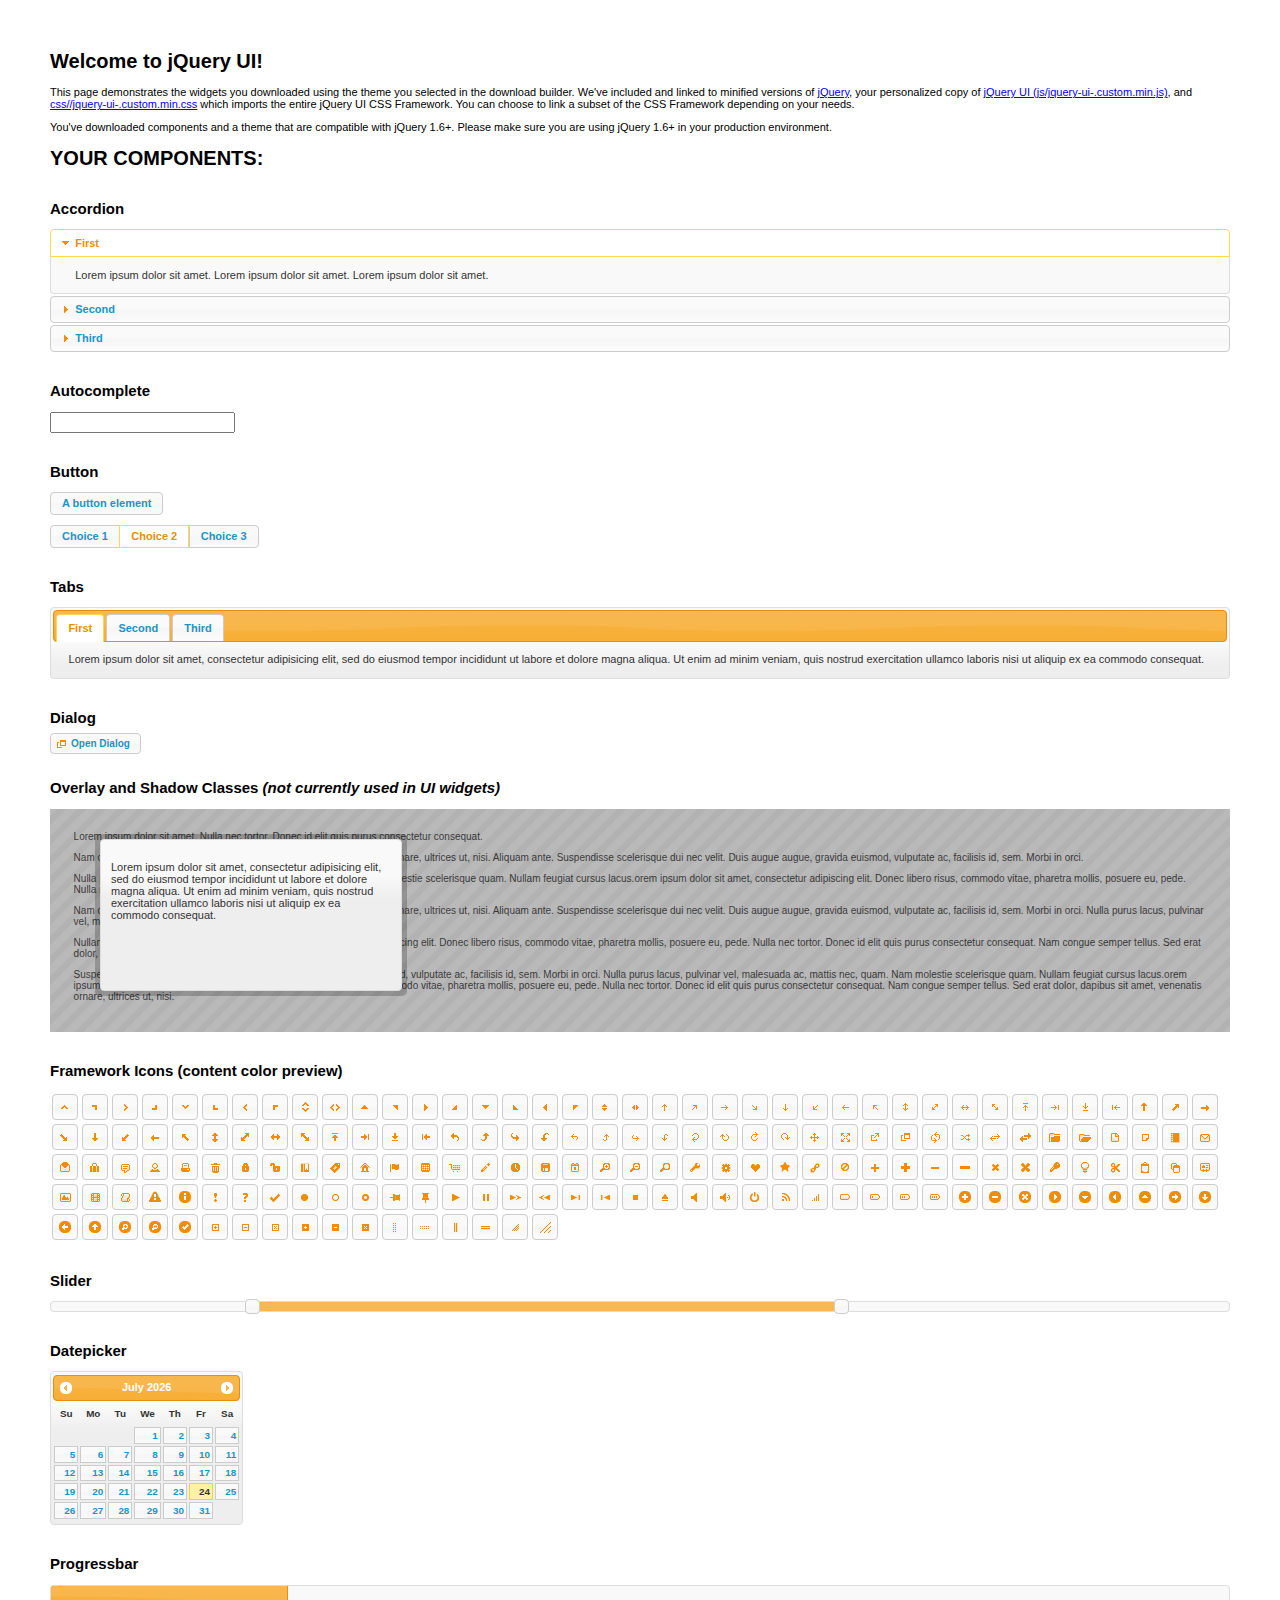
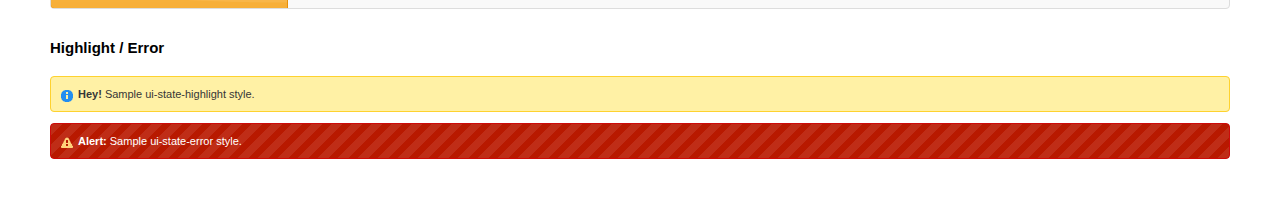
<file: tracker/static/jquery-ui-1.10.4.custom/index.html>
<!doctype html>
<html lang="us">
<head>
	<meta charset="utf-8">
	<title>jQuery UI Example Page</title>
	<link href="css/ui-lightness/jquery-ui-1.10.4.custom.css" rel="stylesheet">
	<script src="js/jquery-1.10.2.js"></script>
	<script src="js/jquery-ui-1.10.4.custom.js"></script>
	<script>
	$(function() {
		
		$( "#accordion" ).accordion();
		

		
		var availableTags = [
			"ActionScript",
			"AppleScript",
			"Asp",
			"BASIC",
			"C",
			"C++",
			"Clojure",
			"COBOL",
			"ColdFusion",
			"Erlang",
			"Fortran",
			"Groovy",
			"Haskell",
			"Java",
			"JavaScript",
			"Lisp",
			"Perl",
			"PHP",
			"Python",
			"Ruby",
			"Scala",
			"Scheme"
		];
		$( "#autocomplete" ).autocomplete({
			source: availableTags
		});
		

		
		$( "#button" ).button();
		$( "#radioset" ).buttonset();
		

		
		$( "#tabs" ).tabs();
		

		
		$( "#dialog" ).dialog({
			autoOpen: false,
			width: 400,
			buttons: [
				{
					text: "Ok",
					click: function() {
						$( this ).dialog( "close" );
					}
				},
				{
					text: "Cancel",
					click: function() {
						$( this ).dialog( "close" );
					}
				}
			]
		});

		// Link to open the dialog
		$( "#dialog-link" ).click(function( event ) {
			$( "#dialog" ).dialog( "open" );
			event.preventDefault();
		});
		

		
		$( "#datepicker" ).datepicker({
			inline: true
		});
		

		
		$( "#slider" ).slider({
			range: true,
			values: [ 17, 67 ]
		});
		

		
		$( "#progressbar" ).progressbar({
			value: 20
		});
		

		// Hover states on the static widgets
		$( "#dialog-link, #icons li" ).hover(
			function() {
				$( this ).addClass( "ui-state-hover" );
			},
			function() {
				$( this ).removeClass( "ui-state-hover" );
			}
		);
	});
	</script>
	<style>
	body{
		font: 62.5% "Trebuchet MS", sans-serif;
		margin: 50px;
	}
	.demoHeaders {
		margin-top: 2em;
	}
	#dialog-link {
		padding: .4em 1em .4em 20px;
		text-decoration: none;
		position: relative;
	}
	#dialog-link span.ui-icon {
		margin: 0 5px 0 0;
		position: absolute;
		left: .2em;
		top: 50%;
		margin-top: -8px;
	}
	#icons {
		margin: 0;
		padding: 0;
	}
	#icons li {
		margin: 2px;
		position: relative;
		padding: 4px 0;
		cursor: pointer;
		float: left;
		list-style: none;
	}
	#icons span.ui-icon {
		float: left;
		margin: 0 4px;
	}
	.fakewindowcontain .ui-widget-overlay {
		position: absolute;
	}
	</style>
</head>
<body>

<h1>Welcome to jQuery UI!</h1>

<div class="ui-widget">
	<p>This page demonstrates the widgets you downloaded using the theme you selected in the download builder. We've included and linked to minified versions of <a href="js/jquery-1.10.2.js">jQuery</a>, your personalized copy of <a href="js/jquery-ui-.custom.min.js">jQuery UI (js/jquery-ui-.custom.min.js)</a>, and <a href="css//jquery-ui-.custom.min.css">css//jquery-ui-.custom.min.css</a> which imports the entire jQuery UI CSS Framework. You can choose to link a subset of the CSS Framework depending on your needs. </p>
	<p>You've downloaded components and a theme that are compatible with jQuery 1.6+. Please make sure you are using jQuery 1.6+ in your production environment.</p>
</div>

<h1>YOUR COMPONENTS:</h1>


<!-- Accordion -->
<h2 class="demoHeaders">Accordion</h2>
<div id="accordion">
	<h3>First</h3>
	<div>Lorem ipsum dolor sit amet. Lorem ipsum dolor sit amet. Lorem ipsum dolor sit amet.</div>
	<h3>Second</h3>
	<div>Phasellus mattis tincidunt nibh.</div>
	<h3>Third</h3>
	<div>Nam dui erat, auctor a, dignissim quis.</div>
</div>



<!-- Autocomplete -->
<h2 class="demoHeaders">Autocomplete</h2>
<div>
	<input id="autocomplete" title="type &quot;a&quot;">
</div>



<!-- Button -->
<h2 class="demoHeaders">Button</h2>
<button id="button">A button element</button>
<form style="margin-top: 1em;">
	<div id="radioset">
		<input type="radio" id="radio1" name="radio"><label for="radio1">Choice 1</label>
		<input type="radio" id="radio2" name="radio" checked="checked"><label for="radio2">Choice 2</label>
		<input type="radio" id="radio3" name="radio"><label for="radio3">Choice 3</label>
	</div>
</form>



<!-- Tabs -->
<h2 class="demoHeaders">Tabs</h2>
<div id="tabs">
	<ul>
		<li><a href="#tabs-1">First</a></li>
		<li><a href="#tabs-2">Second</a></li>
		<li><a href="#tabs-3">Third</a></li>
	</ul>
	<div id="tabs-1">Lorem ipsum dolor sit amet, consectetur adipisicing elit, sed do eiusmod tempor incididunt ut labore et dolore magna aliqua. Ut enim ad minim veniam, quis nostrud exercitation ullamco laboris nisi ut aliquip ex ea commodo consequat.</div>
	<div id="tabs-2">Phasellus mattis tincidunt nibh. Cras orci urna, blandit id, pretium vel, aliquet ornare, felis. Maecenas scelerisque sem non nisl. Fusce sed lorem in enim dictum bibendum.</div>
	<div id="tabs-3">Nam dui erat, auctor a, dignissim quis, sollicitudin eu, felis. Pellentesque nisi urna, interdum eget, sagittis et, consequat vestibulum, lacus. Mauris porttitor ullamcorper augue.</div>
</div>



<!-- Dialog NOTE: Dialog is not generated by UI in this demo so it can be visually styled in themeroller-->
<h2 class="demoHeaders">Dialog</h2>
<p><a href="#" id="dialog-link" class="ui-state-default ui-corner-all"><span class="ui-icon ui-icon-newwin"></span>Open Dialog</a></p>

<h2 class="demoHeaders">Overlay and Shadow Classes <em>(not currently used in UI widgets)</em></h2>
<div style="position: relative; width: 96%; height: 200px; padding:1% 2%; overflow:hidden;" class="fakewindowcontain">
	<p>Lorem ipsum dolor sit amet,  Nulla nec tortor. Donec id elit quis purus consectetur consequat. </p><p>Nam congue semper tellus. Sed erat dolor, dapibus sit amet, venenatis ornare, ultrices ut, nisi. Aliquam ante. Suspendisse scelerisque dui nec velit. Duis augue augue, gravida euismod, vulputate ac, facilisis id, sem. Morbi in orci. </p><p>Nulla purus lacus, pulvinar vel, malesuada ac, mattis nec, quam. Nam molestie scelerisque quam. Nullam feugiat cursus lacus.orem ipsum dolor sit amet, consectetur adipiscing elit. Donec libero risus, commodo vitae, pharetra mollis, posuere eu, pede. Nulla nec tortor. Donec id elit quis purus consectetur consequat. </p><p>Nam congue semper tellus. Sed erat dolor, dapibus sit amet, venenatis ornare, ultrices ut, nisi. Aliquam ante. Suspendisse scelerisque dui nec velit. Duis augue augue, gravida euismod, vulputate ac, facilisis id, sem. Morbi in orci. Nulla purus lacus, pulvinar vel, malesuada ac, mattis nec, quam. Nam molestie scelerisque quam. </p><p>Nullam feugiat cursus lacus.orem ipsum dolor sit amet, consectetur adipiscing elit. Donec libero risus, commodo vitae, pharetra mollis, posuere eu, pede. Nulla nec tortor. Donec id elit quis purus consectetur consequat. Nam congue semper tellus. Sed erat dolor, dapibus sit amet, venenatis ornare, ultrices ut, nisi. Aliquam ante. </p><p>Suspendisse scelerisque dui nec velit. Duis augue augue, gravida euismod, vulputate ac, facilisis id, sem. Morbi in orci. Nulla purus lacus, pulvinar vel, malesuada ac, mattis nec, quam. Nam molestie scelerisque quam. Nullam feugiat cursus lacus.orem ipsum dolor sit amet, consectetur adipiscing elit. Donec libero risus, commodo vitae, pharetra mollis, posuere eu, pede. Nulla nec tortor. Donec id elit quis purus consectetur consequat. Nam congue semper tellus. Sed erat dolor, dapibus sit amet, venenatis ornare, ultrices ut, nisi. </p>

	<!-- ui-dialog -->
	<div class="ui-overlay"><div class="ui-widget-overlay"></div><div class="ui-widget-shadow ui-corner-all" style="width: 302px; height: 152px; position: absolute; left: 50px; top: 30px;"></div></div>
	<div style="position: absolute; width: 280px; height: 130px;left: 50px; top: 30px; padding: 10px;" class="ui-widget ui-widget-content ui-corner-all">
		<div class="ui-dialog-content ui-widget-content" style="background: none; border: 0;">
			<p>Lorem ipsum dolor sit amet, consectetur adipisicing elit, sed do eiusmod tempor incididunt ut labore et dolore magna aliqua. Ut enim ad minim veniam, quis nostrud exercitation ullamco laboris nisi ut aliquip ex ea commodo consequat.</p>
		</div>
	</div>

</div>

<!-- ui-dialog -->
<div id="dialog" title="Dialog Title">
	<p>Lorem ipsum dolor sit amet, consectetur adipisicing elit, sed do eiusmod tempor incididunt ut labore et dolore magna aliqua. Ut enim ad minim veniam, quis nostrud exercitation ullamco laboris nisi ut aliquip ex ea commodo consequat.</p>
</div>



<h2 class="demoHeaders">Framework Icons (content color preview)</h2>
<ul id="icons" class="ui-widget ui-helper-clearfix">
	<li class="ui-state-default ui-corner-all" title=".ui-icon-carat-1-n"><span class="ui-icon ui-icon-carat-1-n"></span></li>
	<li class="ui-state-default ui-corner-all" title=".ui-icon-carat-1-ne"><span class="ui-icon ui-icon-carat-1-ne"></span></li>
	<li class="ui-state-default ui-corner-all" title=".ui-icon-carat-1-e"><span class="ui-icon ui-icon-carat-1-e"></span></li>
	<li class="ui-state-default ui-corner-all" title=".ui-icon-carat-1-se"><span class="ui-icon ui-icon-carat-1-se"></span></li>
	<li class="ui-state-default ui-corner-all" title=".ui-icon-carat-1-s"><span class="ui-icon ui-icon-carat-1-s"></span></li>
	<li class="ui-state-default ui-corner-all" title=".ui-icon-carat-1-sw"><span class="ui-icon ui-icon-carat-1-sw"></span></li>
	<li class="ui-state-default ui-corner-all" title=".ui-icon-carat-1-w"><span class="ui-icon ui-icon-carat-1-w"></span></li>
	<li class="ui-state-default ui-corner-all" title=".ui-icon-carat-1-nw"><span class="ui-icon ui-icon-carat-1-nw"></span></li>
	<li class="ui-state-default ui-corner-all" title=".ui-icon-carat-2-n-s"><span class="ui-icon ui-icon-carat-2-n-s"></span></li>
	<li class="ui-state-default ui-corner-all" title=".ui-icon-carat-2-e-w"><span class="ui-icon ui-icon-carat-2-e-w"></span></li>
	<li class="ui-state-default ui-corner-all" title=".ui-icon-triangle-1-n"><span class="ui-icon ui-icon-triangle-1-n"></span></li>
	<li class="ui-state-default ui-corner-all" title=".ui-icon-triangle-1-ne"><span class="ui-icon ui-icon-triangle-1-ne"></span></li>
	<li class="ui-state-default ui-corner-all" title=".ui-icon-triangle-1-e"><span class="ui-icon ui-icon-triangle-1-e"></span></li>
	<li class="ui-state-default ui-corner-all" title=".ui-icon-triangle-1-se"><span class="ui-icon ui-icon-triangle-1-se"></span></li>
	<li class="ui-state-default ui-corner-all" title=".ui-icon-triangle-1-s"><span class="ui-icon ui-icon-triangle-1-s"></span></li>
	<li class="ui-state-default ui-corner-all" title=".ui-icon-triangle-1-sw"><span class="ui-icon ui-icon-triangle-1-sw"></span></li>
	<li class="ui-state-default ui-corner-all" title=".ui-icon-triangle-1-w"><span class="ui-icon ui-icon-triangle-1-w"></span></li>
	<li class="ui-state-default ui-corner-all" title=".ui-icon-triangle-1-nw"><span class="ui-icon ui-icon-triangle-1-nw"></span></li>
	<li class="ui-state-default ui-corner-all" title=".ui-icon-triangle-2-n-s"><span class="ui-icon ui-icon-triangle-2-n-s"></span></li>
	<li class="ui-state-default ui-corner-all" title=".ui-icon-triangle-2-e-w"><span class="ui-icon ui-icon-triangle-2-e-w"></span></li>
	<li class="ui-state-default ui-corner-all" title=".ui-icon-arrow-1-n"><span class="ui-icon ui-icon-arrow-1-n"></span></li>
	<li class="ui-state-default ui-corner-all" title=".ui-icon-arrow-1-ne"><span class="ui-icon ui-icon-arrow-1-ne"></span></li>
	<li class="ui-state-default ui-corner-all" title=".ui-icon-arrow-1-e"><span class="ui-icon ui-icon-arrow-1-e"></span></li>
	<li class="ui-state-default ui-corner-all" title=".ui-icon-arrow-1-se"><span class="ui-icon ui-icon-arrow-1-se"></span></li>
	<li class="ui-state-default ui-corner-all" title=".ui-icon-arrow-1-s"><span class="ui-icon ui-icon-arrow-1-s"></span></li>
	<li class="ui-state-default ui-corner-all" title=".ui-icon-arrow-1-sw"><span class="ui-icon ui-icon-arrow-1-sw"></span></li>
	<li class="ui-state-default ui-corner-all" title=".ui-icon-arrow-1-w"><span class="ui-icon ui-icon-arrow-1-w"></span></li>
	<li class="ui-state-default ui-corner-all" title=".ui-icon-arrow-1-nw"><span class="ui-icon ui-icon-arrow-1-nw"></span></li>
	<li class="ui-state-default ui-corner-all" title=".ui-icon-arrow-2-n-s"><span class="ui-icon ui-icon-arrow-2-n-s"></span></li>
	<li class="ui-state-default ui-corner-all" title=".ui-icon-arrow-2-ne-sw"><span class="ui-icon ui-icon-arrow-2-ne-sw"></span></li>
	<li class="ui-state-default ui-corner-all" title=".ui-icon-arrow-2-e-w"><span class="ui-icon ui-icon-arrow-2-e-w"></span></li>
	<li class="ui-state-default ui-corner-all" title=".ui-icon-arrow-2-se-nw"><span class="ui-icon ui-icon-arrow-2-se-nw"></span></li>
	<li class="ui-state-default ui-corner-all" title=".ui-icon-arrowstop-1-n"><span class="ui-icon ui-icon-arrowstop-1-n"></span></li>
	<li class="ui-state-default ui-corner-all" title=".ui-icon-arrowstop-1-e"><span class="ui-icon ui-icon-arrowstop-1-e"></span></li>
	<li class="ui-state-default ui-corner-all" title=".ui-icon-arrowstop-1-s"><span class="ui-icon ui-icon-arrowstop-1-s"></span></li>
	<li class="ui-state-default ui-corner-all" title=".ui-icon-arrowstop-1-w"><span class="ui-icon ui-icon-arrowstop-1-w"></span></li>
	<li class="ui-state-default ui-corner-all" title=".ui-icon-arrowthick-1-n"><span class="ui-icon ui-icon-arrowthick-1-n"></span></li>
	<li class="ui-state-default ui-corner-all" title=".ui-icon-arrowthick-1-ne"><span class="ui-icon ui-icon-arrowthick-1-ne"></span></li>
	<li class="ui-state-default ui-corner-all" title=".ui-icon-arrowthick-1-e"><span class="ui-icon ui-icon-arrowthick-1-e"></span></li>
	<li class="ui-state-default ui-corner-all" title=".ui-icon-arrowthick-1-se"><span class="ui-icon ui-icon-arrowthick-1-se"></span></li>
	<li class="ui-state-default ui-corner-all" title=".ui-icon-arrowthick-1-s"><span class="ui-icon ui-icon-arrowthick-1-s"></span></li>
	<li class="ui-state-default ui-corner-all" title=".ui-icon-arrowthick-1-sw"><span class="ui-icon ui-icon-arrowthick-1-sw"></span></li>
	<li class="ui-state-default ui-corner-all" title=".ui-icon-arrowthick-1-w"><span class="ui-icon ui-icon-arrowthick-1-w"></span></li>
	<li class="ui-state-default ui-corner-all" title=".ui-icon-arrowthick-1-nw"><span class="ui-icon ui-icon-arrowthick-1-nw"></span></li>
	<li class="ui-state-default ui-corner-all" title=".ui-icon-arrowthick-2-n-s"><span class="ui-icon ui-icon-arrowthick-2-n-s"></span></li>
	<li class="ui-state-default ui-corner-all" title=".ui-icon-arrowthick-2-ne-sw"><span class="ui-icon ui-icon-arrowthick-2-ne-sw"></span></li>
	<li class="ui-state-default ui-corner-all" title=".ui-icon-arrowthick-2-e-w"><span class="ui-icon ui-icon-arrowthick-2-e-w"></span></li>
	<li class="ui-state-default ui-corner-all" title=".ui-icon-arrowthick-2-se-nw"><span class="ui-icon ui-icon-arrowthick-2-se-nw"></span></li>
	<li class="ui-state-default ui-corner-all" title=".ui-icon-arrowthickstop-1-n"><span class="ui-icon ui-icon-arrowthickstop-1-n"></span></li>
	<li class="ui-state-default ui-corner-all" title=".ui-icon-arrowthickstop-1-e"><span class="ui-icon ui-icon-arrowthickstop-1-e"></span></li>
	<li class="ui-state-default ui-corner-all" title=".ui-icon-arrowthickstop-1-s"><span class="ui-icon ui-icon-arrowthickstop-1-s"></span></li>
	<li class="ui-state-default ui-corner-all" title=".ui-icon-arrowthickstop-1-w"><span class="ui-icon ui-icon-arrowthickstop-1-w"></span></li>
	<li class="ui-state-default ui-corner-all" title=".ui-icon-arrowreturnthick-1-w"><span class="ui-icon ui-icon-arrowreturnthick-1-w"></span></li>
	<li class="ui-state-default ui-corner-all" title=".ui-icon-arrowreturnthick-1-n"><span class="ui-icon ui-icon-arrowreturnthick-1-n"></span></li>
	<li class="ui-state-default ui-corner-all" title=".ui-icon-arrowreturnthick-1-e"><span class="ui-icon ui-icon-arrowreturnthick-1-e"></span></li>
	<li class="ui-state-default ui-corner-all" title=".ui-icon-arrowreturnthick-1-s"><span class="ui-icon ui-icon-arrowreturnthick-1-s"></span></li>
	<li class="ui-state-default ui-corner-all" title=".ui-icon-arrowreturn-1-w"><span class="ui-icon ui-icon-arrowreturn-1-w"></span></li>
	<li class="ui-state-default ui-corner-all" title=".ui-icon-arrowreturn-1-n"><span class="ui-icon ui-icon-arrowreturn-1-n"></span></li>
	<li class="ui-state-default ui-corner-all" title=".ui-icon-arrowreturn-1-e"><span class="ui-icon ui-icon-arrowreturn-1-e"></span></li>
	<li class="ui-state-default ui-corner-all" title=".ui-icon-arrowreturn-1-s"><span class="ui-icon ui-icon-arrowreturn-1-s"></span></li>
	<li class="ui-state-default ui-corner-all" title=".ui-icon-arrowrefresh-1-w"><span class="ui-icon ui-icon-arrowrefresh-1-w"></span></li>
	<li class="ui-state-default ui-corner-all" title=".ui-icon-arrowrefresh-1-n"><span class="ui-icon ui-icon-arrowrefresh-1-n"></span></li>
	<li class="ui-state-default ui-corner-all" title=".ui-icon-arrowrefresh-1-e"><span class="ui-icon ui-icon-arrowrefresh-1-e"></span></li>
	<li class="ui-state-default ui-corner-all" title=".ui-icon-arrowrefresh-1-s"><span class="ui-icon ui-icon-arrowrefresh-1-s"></span></li>
	<li class="ui-state-default ui-corner-all" title=".ui-icon-arrow-4"><span class="ui-icon ui-icon-arrow-4"></span></li>
	<li class="ui-state-default ui-corner-all" title=".ui-icon-arrow-4-diag"><span class="ui-icon ui-icon-arrow-4-diag"></span></li>
	<li class="ui-state-default ui-corner-all" title=".ui-icon-extlink"><span class="ui-icon ui-icon-extlink"></span></li>
	<li class="ui-state-default ui-corner-all" title=".ui-icon-newwin"><span class="ui-icon ui-icon-newwin"></span></li>
	<li class="ui-state-default ui-corner-all" title=".ui-icon-refresh"><span class="ui-icon ui-icon-refresh"></span></li>
	<li class="ui-state-default ui-corner-all" title=".ui-icon-shuffle"><span class="ui-icon ui-icon-shuffle"></span></li>
	<li class="ui-state-default ui-corner-all" title=".ui-icon-transfer-e-w"><span class="ui-icon ui-icon-transfer-e-w"></span></li>
	<li class="ui-state-default ui-corner-all" title=".ui-icon-transferthick-e-w"><span class="ui-icon ui-icon-transferthick-e-w"></span></li>
	<li class="ui-state-default ui-corner-all" title=".ui-icon-folder-collapsed"><span class="ui-icon ui-icon-folder-collapsed"></span></li>
	<li class="ui-state-default ui-corner-all" title=".ui-icon-folder-open"><span class="ui-icon ui-icon-folder-open"></span></li>
	<li class="ui-state-default ui-corner-all" title=".ui-icon-document"><span class="ui-icon ui-icon-document"></span></li>
	<li class="ui-state-default ui-corner-all" title=".ui-icon-document-b"><span class="ui-icon ui-icon-document-b"></span></li>
	<li class="ui-state-default ui-corner-all" title=".ui-icon-note"><span class="ui-icon ui-icon-note"></span></li>
	<li class="ui-state-default ui-corner-all" title=".ui-icon-mail-closed"><span class="ui-icon ui-icon-mail-closed"></span></li>
	<li class="ui-state-default ui-corner-all" title=".ui-icon-mail-open"><span class="ui-icon ui-icon-mail-open"></span></li>
	<li class="ui-state-default ui-corner-all" title=".ui-icon-suitcase"><span class="ui-icon ui-icon-suitcase"></span></li>
	<li class="ui-state-default ui-corner-all" title=".ui-icon-comment"><span class="ui-icon ui-icon-comment"></span></li>
	<li class="ui-state-default ui-corner-all" title=".ui-icon-person"><span class="ui-icon ui-icon-person"></span></li>
	<li class="ui-state-default ui-corner-all" title=".ui-icon-print"><span class="ui-icon ui-icon-print"></span></li>
	<li class="ui-state-default ui-corner-all" title=".ui-icon-trash"><span class="ui-icon ui-icon-trash"></span></li>
	<li class="ui-state-default ui-corner-all" title=".ui-icon-locked"><span class="ui-icon ui-icon-locked"></span></li>
	<li class="ui-state-default ui-corner-all" title=".ui-icon-unlocked"><span class="ui-icon ui-icon-unlocked"></span></li>
	<li class="ui-state-default ui-corner-all" title=".ui-icon-bookmark"><span class="ui-icon ui-icon-bookmark"></span></li>
	<li class="ui-state-default ui-corner-all" title=".ui-icon-tag"><span class="ui-icon ui-icon-tag"></span></li>
	<li class="ui-state-default ui-corner-all" title=".ui-icon-home"><span class="ui-icon ui-icon-home"></span></li>
	<li class="ui-state-default ui-corner-all" title=".ui-icon-flag"><span class="ui-icon ui-icon-flag"></span></li>
	<li class="ui-state-default ui-corner-all" title=".ui-icon-calculator"><span class="ui-icon ui-icon-calculator"></span></li>
	<li class="ui-state-default ui-corner-all" title=".ui-icon-cart"><span class="ui-icon ui-icon-cart"></span></li>
	<li class="ui-state-default ui-corner-all" title=".ui-icon-pencil"><span class="ui-icon ui-icon-pencil"></span></li>
	<li class="ui-state-default ui-corner-all" title=".ui-icon-clock"><span class="ui-icon ui-icon-clock"></span></li>
	<li class="ui-state-default ui-corner-all" title=".ui-icon-disk"><span class="ui-icon ui-icon-disk"></span></li>
	<li class="ui-state-default ui-corner-all" title=".ui-icon-calendar"><span class="ui-icon ui-icon-calendar"></span></li>
	<li class="ui-state-default ui-corner-all" title=".ui-icon-zoomin"><span class="ui-icon ui-icon-zoomin"></span></li>
	<li class="ui-state-default ui-corner-all" title=".ui-icon-zoomout"><span class="ui-icon ui-icon-zoomout"></span></li>
	<li class="ui-state-default ui-corner-all" title=".ui-icon-search"><span class="ui-icon ui-icon-search"></span></li>
	<li class="ui-state-default ui-corner-all" title=".ui-icon-wrench"><span class="ui-icon ui-icon-wrench"></span></li>
	<li class="ui-state-default ui-corner-all" title=".ui-icon-gear"><span class="ui-icon ui-icon-gear"></span></li>
	<li class="ui-state-default ui-corner-all" title=".ui-icon-heart"><span class="ui-icon ui-icon-heart"></span></li>
	<li class="ui-state-default ui-corner-all" title=".ui-icon-star"><span class="ui-icon ui-icon-star"></span></li>
	<li class="ui-state-default ui-corner-all" title=".ui-icon-link"><span class="ui-icon ui-icon-link"></span></li>
	<li class="ui-state-default ui-corner-all" title=".ui-icon-cancel"><span class="ui-icon ui-icon-cancel"></span></li>
	<li class="ui-state-default ui-corner-all" title=".ui-icon-plus"><span class="ui-icon ui-icon-plus"></span></li>
	<li class="ui-state-default ui-corner-all" title=".ui-icon-plusthick"><span class="ui-icon ui-icon-plusthick"></span></li>
	<li class="ui-state-default ui-corner-all" title=".ui-icon-minus"><span class="ui-icon ui-icon-minus"></span></li>
	<li class="ui-state-default ui-corner-all" title=".ui-icon-minusthick"><span class="ui-icon ui-icon-minusthick"></span></li>
	<li class="ui-state-default ui-corner-all" title=".ui-icon-close"><span class="ui-icon ui-icon-close"></span></li>
	<li class="ui-state-default ui-corner-all" title=".ui-icon-closethick"><span class="ui-icon ui-icon-closethick"></span></li>
	<li class="ui-state-default ui-corner-all" title=".ui-icon-key"><span class="ui-icon ui-icon-key"></span></li>
	<li class="ui-state-default ui-corner-all" title=".ui-icon-lightbulb"><span class="ui-icon ui-icon-lightbulb"></span></li>
	<li class="ui-state-default ui-corner-all" title=".ui-icon-scissors"><span class="ui-icon ui-icon-scissors"></span></li>
	<li class="ui-state-default ui-corner-all" title=".ui-icon-clipboard"><span class="ui-icon ui-icon-clipboard"></span></li>
	<li class="ui-state-default ui-corner-all" title=".ui-icon-copy"><span class="ui-icon ui-icon-copy"></span></li>
	<li class="ui-state-default ui-corner-all" title=".ui-icon-contact"><span class="ui-icon ui-icon-contact"></span></li>
	<li class="ui-state-default ui-corner-all" title=".ui-icon-image"><span class="ui-icon ui-icon-image"></span></li>
	<li class="ui-state-default ui-corner-all" title=".ui-icon-video"><span class="ui-icon ui-icon-video"></span></li>
	<li class="ui-state-default ui-corner-all" title=".ui-icon-script"><span class="ui-icon ui-icon-script"></span></li>
	<li class="ui-state-default ui-corner-all" title=".ui-icon-alert"><span class="ui-icon ui-icon-alert"></span></li>
	<li class="ui-state-default ui-corner-all" title=".ui-icon-info"><span class="ui-icon ui-icon-info"></span></li>
	<li class="ui-state-default ui-corner-all" title=".ui-icon-notice"><span class="ui-icon ui-icon-notice"></span></li>
	<li class="ui-state-default ui-corner-all" title=".ui-icon-help"><span class="ui-icon ui-icon-help"></span></li>
	<li class="ui-state-default ui-corner-all" title=".ui-icon-check"><span class="ui-icon ui-icon-check"></span></li>
	<li class="ui-state-default ui-corner-all" title=".ui-icon-bullet"><span class="ui-icon ui-icon-bullet"></span></li>
	<li class="ui-state-default ui-corner-all" title=".ui-icon-radio-off"><span class="ui-icon ui-icon-radio-off"></span></li>
	<li class="ui-state-default ui-corner-all" title=".ui-icon-radio-on"><span class="ui-icon ui-icon-radio-on"></span></li>
	<li class="ui-state-default ui-corner-all" title=".ui-icon-pin-w"><span class="ui-icon ui-icon-pin-w"></span></li>
	<li class="ui-state-default ui-corner-all" title=".ui-icon-pin-s"><span class="ui-icon ui-icon-pin-s"></span></li>
	<li class="ui-state-default ui-corner-all" title=".ui-icon-play"><span class="ui-icon ui-icon-play"></span></li>
	<li class="ui-state-default ui-corner-all" title=".ui-icon-pause"><span class="ui-icon ui-icon-pause"></span></li>
	<li class="ui-state-default ui-corner-all" title=".ui-icon-seek-next"><span class="ui-icon ui-icon-seek-next"></span></li>
	<li class="ui-state-default ui-corner-all" title=".ui-icon-seek-prev"><span class="ui-icon ui-icon-seek-prev"></span></li>
	<li class="ui-state-default ui-corner-all" title=".ui-icon-seek-end"><span class="ui-icon ui-icon-seek-end"></span></li>
	<li class="ui-state-default ui-corner-all" title=".ui-icon-seek-first"><span class="ui-icon ui-icon-seek-first"></span></li>
	<li class="ui-state-default ui-corner-all" title=".ui-icon-stop"><span class="ui-icon ui-icon-stop"></span></li>
	<li class="ui-state-default ui-corner-all" title=".ui-icon-eject"><span class="ui-icon ui-icon-eject"></span></li>
	<li class="ui-state-default ui-corner-all" title=".ui-icon-volume-off"><span class="ui-icon ui-icon-volume-off"></span></li>
	<li class="ui-state-default ui-corner-all" title=".ui-icon-volume-on"><span class="ui-icon ui-icon-volume-on"></span></li>
	<li class="ui-state-default ui-corner-all" title=".ui-icon-power"><span class="ui-icon ui-icon-power"></span></li>
	<li class="ui-state-default ui-corner-all" title=".ui-icon-signal-diag"><span class="ui-icon ui-icon-signal-diag"></span></li>
	<li class="ui-state-default ui-corner-all" title=".ui-icon-signal"><span class="ui-icon ui-icon-signal"></span></li>
	<li class="ui-state-default ui-corner-all" title=".ui-icon-battery-0"><span class="ui-icon ui-icon-battery-0"></span></li>
	<li class="ui-state-default ui-corner-all" title=".ui-icon-battery-1"><span class="ui-icon ui-icon-battery-1"></span></li>
	<li class="ui-state-default ui-corner-all" title=".ui-icon-battery-2"><span class="ui-icon ui-icon-battery-2"></span></li>
	<li class="ui-state-default ui-corner-all" title=".ui-icon-battery-3"><span class="ui-icon ui-icon-battery-3"></span></li>
	<li class="ui-state-default ui-corner-all" title=".ui-icon-circle-plus"><span class="ui-icon ui-icon-circle-plus"></span></li>
	<li class="ui-state-default ui-corner-all" title=".ui-icon-circle-minus"><span class="ui-icon ui-icon-circle-minus"></span></li>
	<li class="ui-state-default ui-corner-all" title=".ui-icon-circle-close"><span class="ui-icon ui-icon-circle-close"></span></li>
	<li class="ui-state-default ui-corner-all" title=".ui-icon-circle-triangle-e"><span class="ui-icon ui-icon-circle-triangle-e"></span></li>
	<li class="ui-state-default ui-corner-all" title=".ui-icon-circle-triangle-s"><span class="ui-icon ui-icon-circle-triangle-s"></span></li>
	<li class="ui-state-default ui-corner-all" title=".ui-icon-circle-triangle-w"><span class="ui-icon ui-icon-circle-triangle-w"></span></li>
	<li class="ui-state-default ui-corner-all" title=".ui-icon-circle-triangle-n"><span class="ui-icon ui-icon-circle-triangle-n"></span></li>
	<li class="ui-state-default ui-corner-all" title=".ui-icon-circle-arrow-e"><span class="ui-icon ui-icon-circle-arrow-e"></span></li>
	<li class="ui-state-default ui-corner-all" title=".ui-icon-circle-arrow-s"><span class="ui-icon ui-icon-circle-arrow-s"></span></li>
	<li class="ui-state-default ui-corner-all" title=".ui-icon-circle-arrow-w"><span class="ui-icon ui-icon-circle-arrow-w"></span></li>
	<li class="ui-state-default ui-corner-all" title=".ui-icon-circle-arrow-n"><span class="ui-icon ui-icon-circle-arrow-n"></span></li>
	<li class="ui-state-default ui-corner-all" title=".ui-icon-circle-zoomin"><span class="ui-icon ui-icon-circle-zoomin"></span></li>
	<li class="ui-state-default ui-corner-all" title=".ui-icon-circle-zoomout"><span class="ui-icon ui-icon-circle-zoomout"></span></li>
	<li class="ui-state-default ui-corner-all" title=".ui-icon-circle-check"><span class="ui-icon ui-icon-circle-check"></span></li>
	<li class="ui-state-default ui-corner-all" title=".ui-icon-circlesmall-plus"><span class="ui-icon ui-icon-circlesmall-plus"></span></li>
	<li class="ui-state-default ui-corner-all" title=".ui-icon-circlesmall-minus"><span class="ui-icon ui-icon-circlesmall-minus"></span></li>
	<li class="ui-state-default ui-corner-all" title=".ui-icon-circlesmall-close"><span class="ui-icon ui-icon-circlesmall-close"></span></li>
	<li class="ui-state-default ui-corner-all" title=".ui-icon-squaresmall-plus"><span class="ui-icon ui-icon-squaresmall-plus"></span></li>
	<li class="ui-state-default ui-corner-all" title=".ui-icon-squaresmall-minus"><span class="ui-icon ui-icon-squaresmall-minus"></span></li>
	<li class="ui-state-default ui-corner-all" title=".ui-icon-squaresmall-close"><span class="ui-icon ui-icon-squaresmall-close"></span></li>
	<li class="ui-state-default ui-corner-all" title=".ui-icon-grip-dotted-vertical"><span class="ui-icon ui-icon-grip-dotted-vertical"></span></li>
	<li class="ui-state-default ui-corner-all" title=".ui-icon-grip-dotted-horizontal"><span class="ui-icon ui-icon-grip-dotted-horizontal"></span></li>
	<li class="ui-state-default ui-corner-all" title=".ui-icon-grip-solid-vertical"><span class="ui-icon ui-icon-grip-solid-vertical"></span></li>
	<li class="ui-state-default ui-corner-all" title=".ui-icon-grip-solid-horizontal"><span class="ui-icon ui-icon-grip-solid-horizontal"></span></li>
	<li class="ui-state-default ui-corner-all" title=".ui-icon-gripsmall-diagonal-se"><span class="ui-icon ui-icon-gripsmall-diagonal-se"></span></li>
	<li class="ui-state-default ui-corner-all" title=".ui-icon-grip-diagonal-se"><span class="ui-icon ui-icon-grip-diagonal-se"></span></li>
</ul>


<!-- Slider -->
<h2 class="demoHeaders">Slider</h2>
<div id="slider"></div>



<!-- Datepicker -->
<h2 class="demoHeaders">Datepicker</h2>
<div id="datepicker"></div>



<!-- Progressbar -->
<h2 class="demoHeaders">Progressbar</h2>
<div id="progressbar"></div>


<!-- Highlight / Error -->
<h2 class="demoHeaders">Highlight / Error</h2>
<div class="ui-widget">
	<div class="ui-state-highlight ui-corner-all" style="margin-top: 20px; padding: 0 .7em;">
		<p><span class="ui-icon ui-icon-info" style="float: left; margin-right: .3em;"></span>
		<strong>Hey!</strong> Sample ui-state-highlight style.</p>
	</div>
</div>
<br>
<div class="ui-widget">
	<div class="ui-state-error ui-corner-all" style="padding: 0 .7em;">
		<p><span class="ui-icon ui-icon-alert" style="float: left; margin-right: .3em;"></span>
		<strong>Alert:</strong> Sample ui-state-error style.</p>
	</div>
</div>

</body>
</html>
</file>
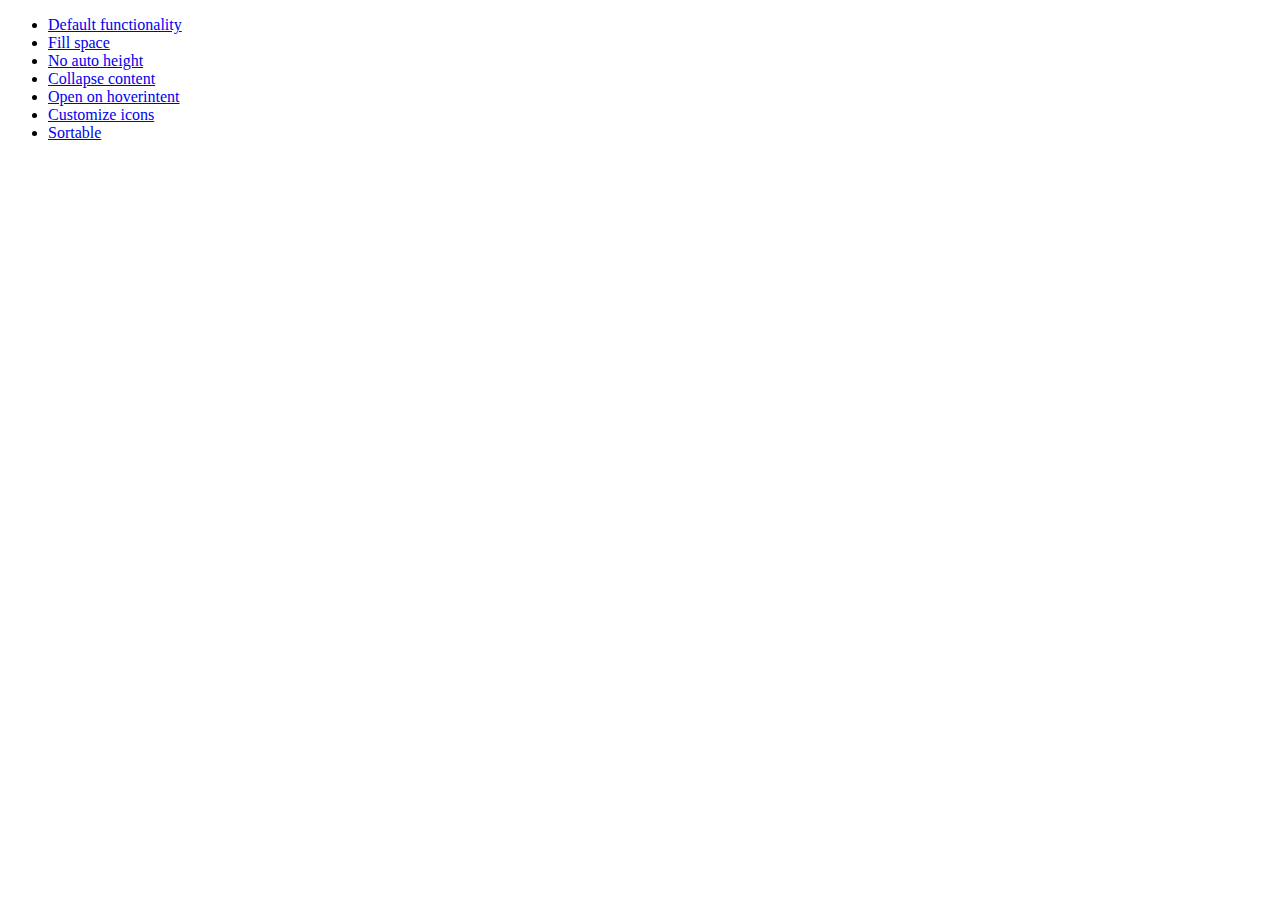
<file: tracker/static/jquery-ui-1.10.4.custom/development-bundle/demos/accordion/index.html>
<!doctype html>
<html lang="en">
<head>
	<meta charset="utf-8">
	<title>jQuery UI Accordion Demos</title>
</head>
<body>

<ul>
	<li><a href="default.html">Default functionality</a></li>
	<li><a href="fillspace.html">Fill space</a></li>
	<li><a href="no-auto-height.html">No auto height</a></li>
	<li><a href="collapsible.html">Collapse content</a></li>
	<li><a href="hoverintent.html">Open on hoverintent</a></li>
	<li><a href="custom-icons.html">Customize icons</a></li>
	<li><a href="sortable.html">Sortable</a></li>
</ul>

</body>
</html>
</file>
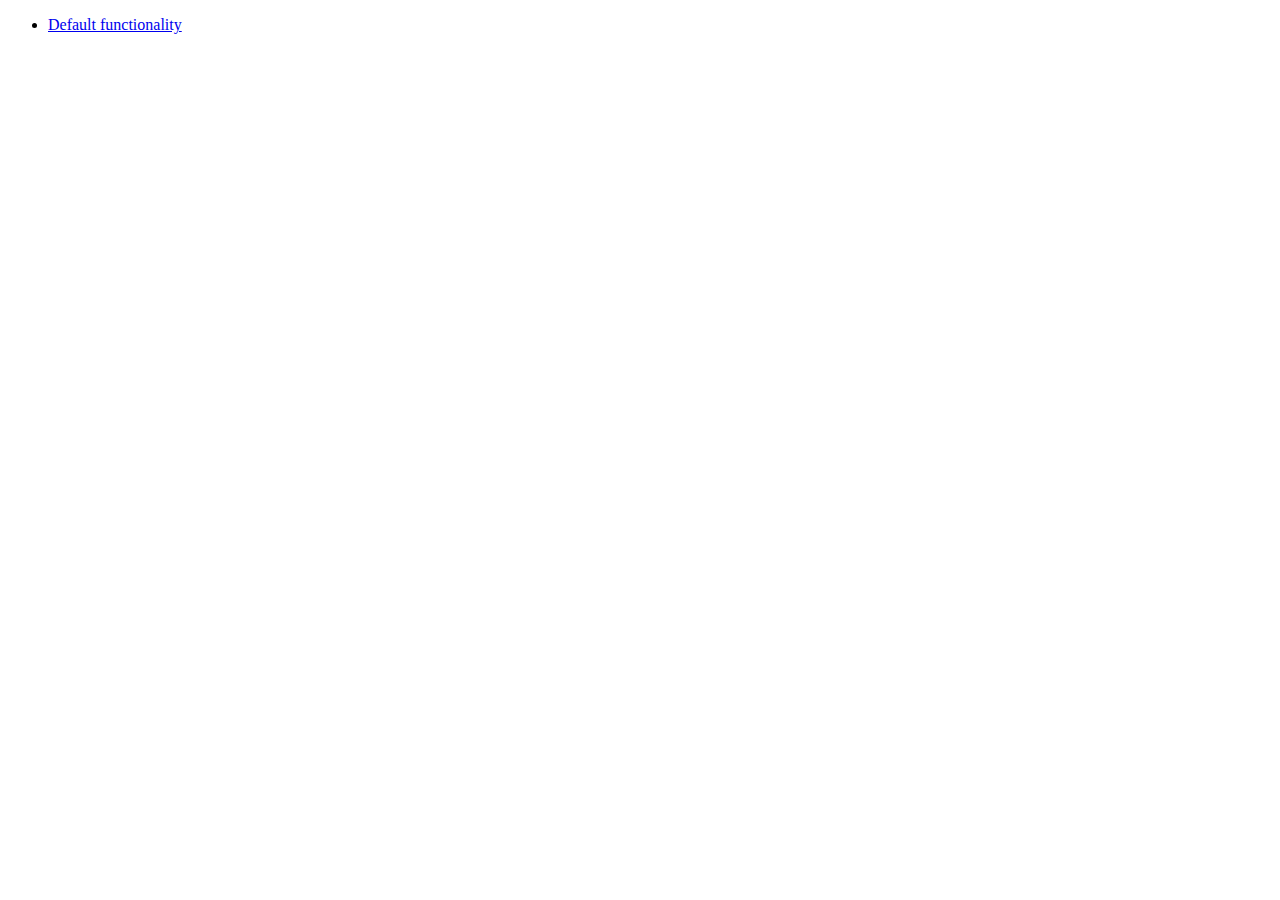
<file: tracker/static/jquery-ui-1.10.4.custom/development-bundle/demos/addClass/index.html>
<!doctype html>
<html lang="en">
<head>
	<meta charset="utf-8">
	<title>jQuery UI Effects Demos</title>
</head>
<body>

<ul>
	<li><a href="default.html">Default functionality</a></li>
</ul>

</body>
</html>
</file>
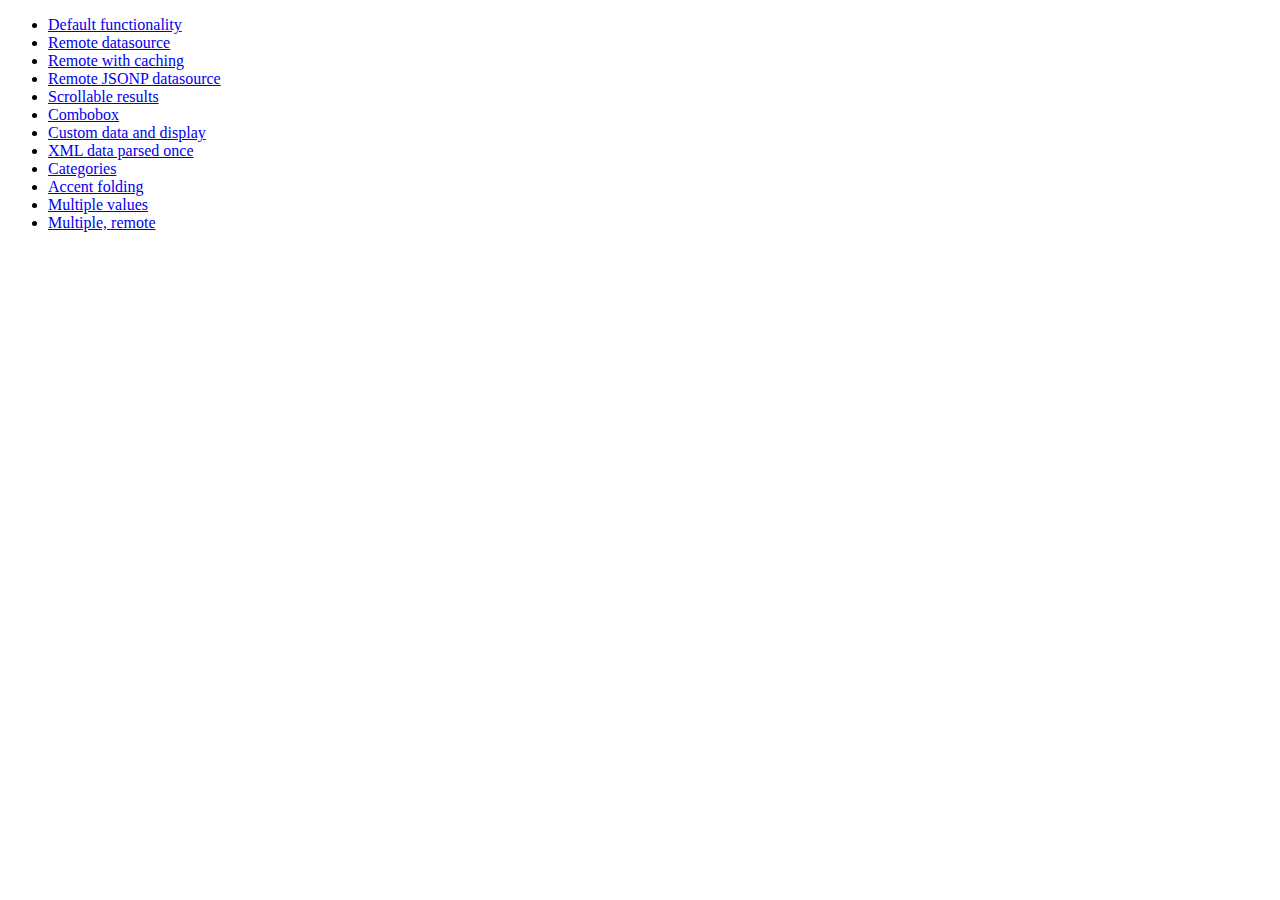
<file: tracker/static/jquery-ui-1.10.4.custom/development-bundle/demos/autocomplete/index.html>
<!doctype html>
<html lang="en">
<head>
	<meta charset="utf-8">
	<title>jQuery UI Autocomplete Demos</title>
</head>
<body>

<ul>
	<li><a href="default.html">Default functionality</a></li>
	<li><a href="remote.html">Remote datasource</a></li>
	<li><a href="remote-with-cache.html">Remote with caching</a></li>
	<li><a href="remote-jsonp.html">Remote JSONP datasource</a></li>
	<li><a href="maxheight.html">Scrollable results</a></li>
	<li><a href="combobox.html">Combobox</a></li>
	<li><a href="custom-data.html">Custom data and display</a></li>
	<li><a href="xml.html">XML data parsed once</a></li>
	<li><a href="categories.html">Categories</a></li>
	<li><a href="folding.html">Accent folding</a></li>
	<li><a href="multiple.html">Multiple values</a></li>
	<li><a href="multiple-remote.html">Multiple, remote</a></li>
</ul>

</body>
</html>
</file>
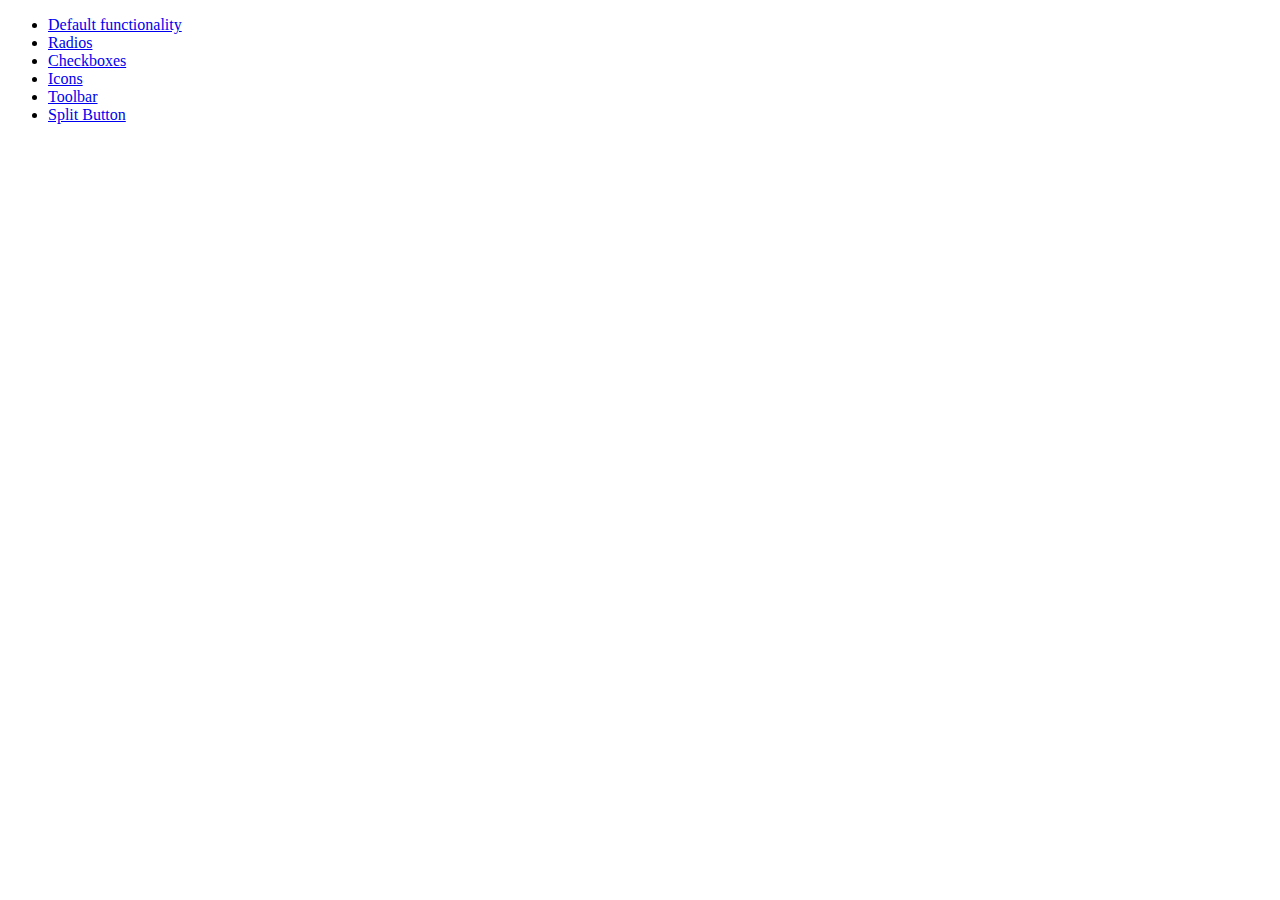
<file: tracker/static/jquery-ui-1.10.4.custom/development-bundle/demos/button/index.html>
<!doctype html>
<html lang="en">
<head>
	<meta charset="utf-8">
	<title>jQuery UI Button Demos</title>
</head>
<body>

<ul>
	<li><a href="default.html">Default functionality</a></li>
	<li><a href="radio.html">Radios</a></li>
	<li><a href="checkbox.html">Checkboxes</a></li>
	<li><a href="icons.html">Icons</a></li>
	<li><a href="toolbar.html">Toolbar</a></li>
	<li><a href="splitbutton.html">Split Button</a></li>
</ul>

</body>
</html>
</file>
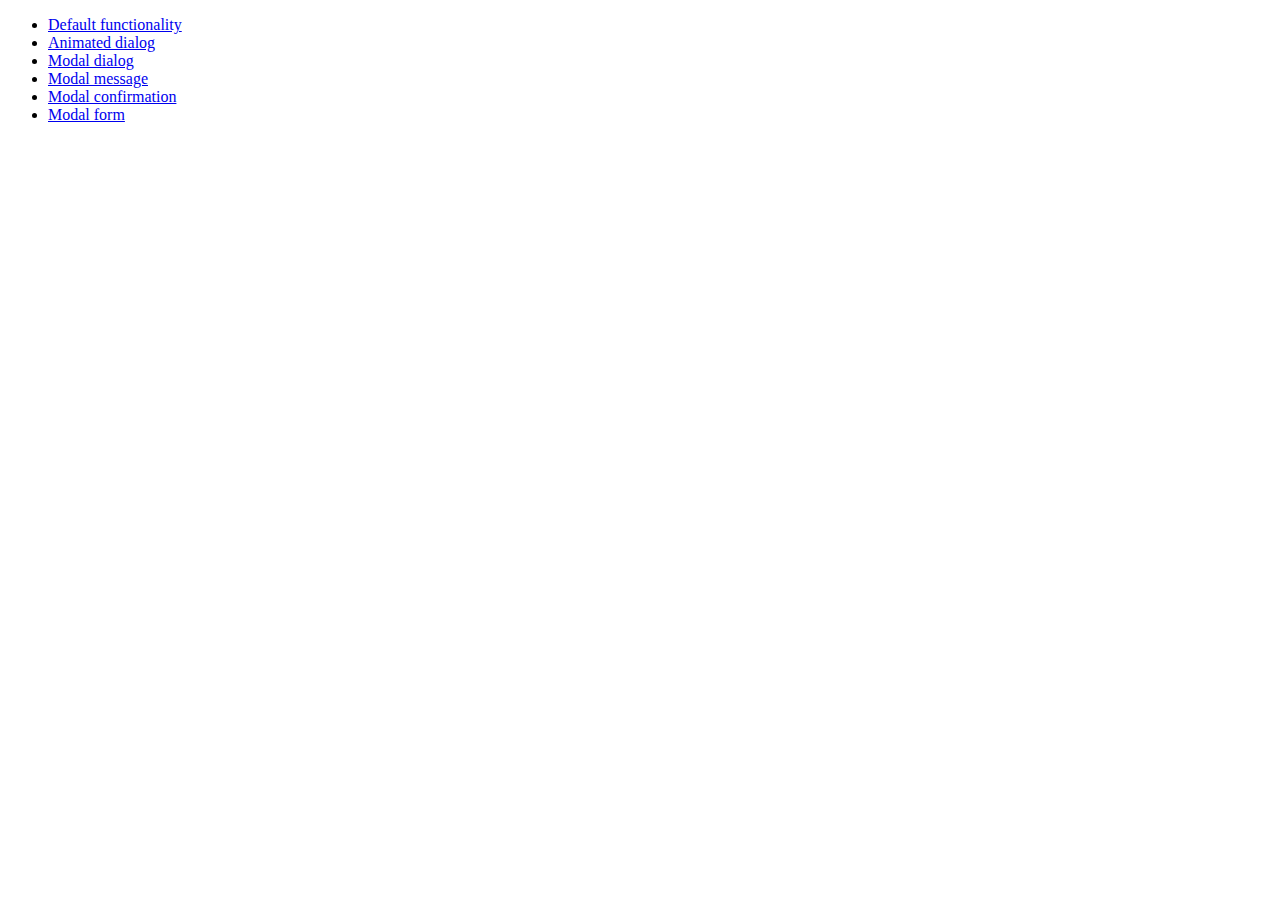
<file: tracker/static/jquery-ui-1.10.4.custom/development-bundle/demos/dialog/index.html>
<!doctype html>
<html lang="en">
<head>
	<meta charset="utf-8">
	<title>jQuery UI Dialog Demos</title>
</head>
<body>

<ul>
	<li><a href="default.html">Default functionality</a></li>
	<li><a href="animated.html">Animated dialog</a></li>
	<li><a href="modal.html">Modal dialog</a></li>
	<li><a href="modal-message.html">Modal message</a></li>
	<li><a href="modal-confirmation.html">Modal confirmation</a></li>
	<li><a href="modal-form.html">Modal form</a></li>
</ul>

</body>
</html>
</file>
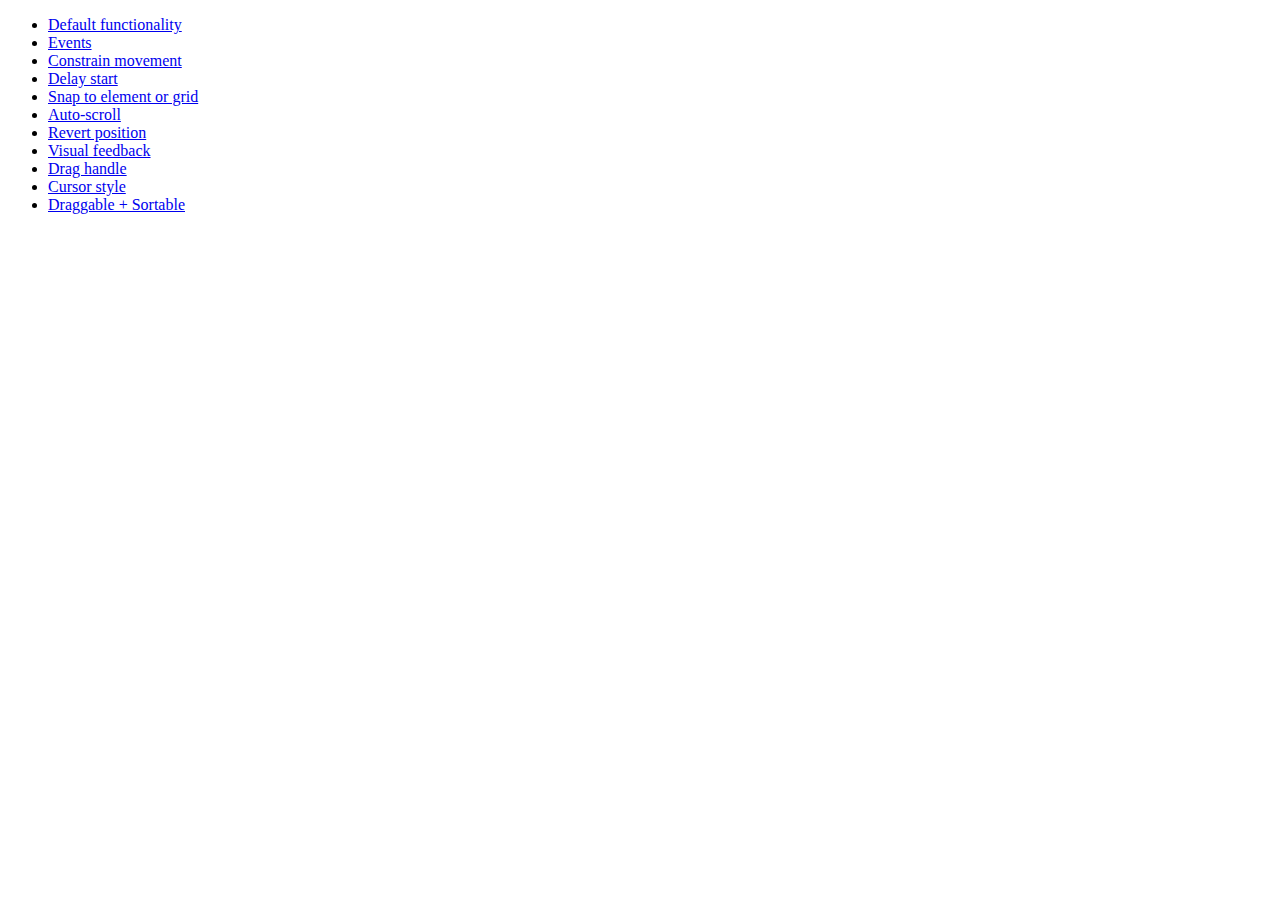
<file: tracker/static/jquery-ui-1.10.4.custom/development-bundle/demos/draggable/index.html>
<!doctype html>
<html lang="en">
<head>
	<meta charset="utf-8">
	<title>jQuery UI Draggable Demos</title>
</head>
<body>

<ul>
	<li><a href="default.html">Default functionality</a></li>
	<li><a href="events.html">Events</a></li>
	<li><a href="constrain-movement.html">Constrain movement</a></li>
	<li><a href="delay-start.html">Delay start</a></li>
	<li><a href="snap-to.html">Snap to element or grid</a></li>
	<li><a href="scroll.html">Auto-scroll</a></li>
	<li><a href="revert.html">Revert position</a></li>
	<li><a href="visual-feedback.html">Visual feedback</a></li>
	<li><a href="handle.html">Drag handle</a></li>
	<li><a href="cursor-style.html">Cursor style</a></li>
	<li><a href="sortable.html">Draggable + Sortable</a></li>
</ul>

</body>
</html>
</file>
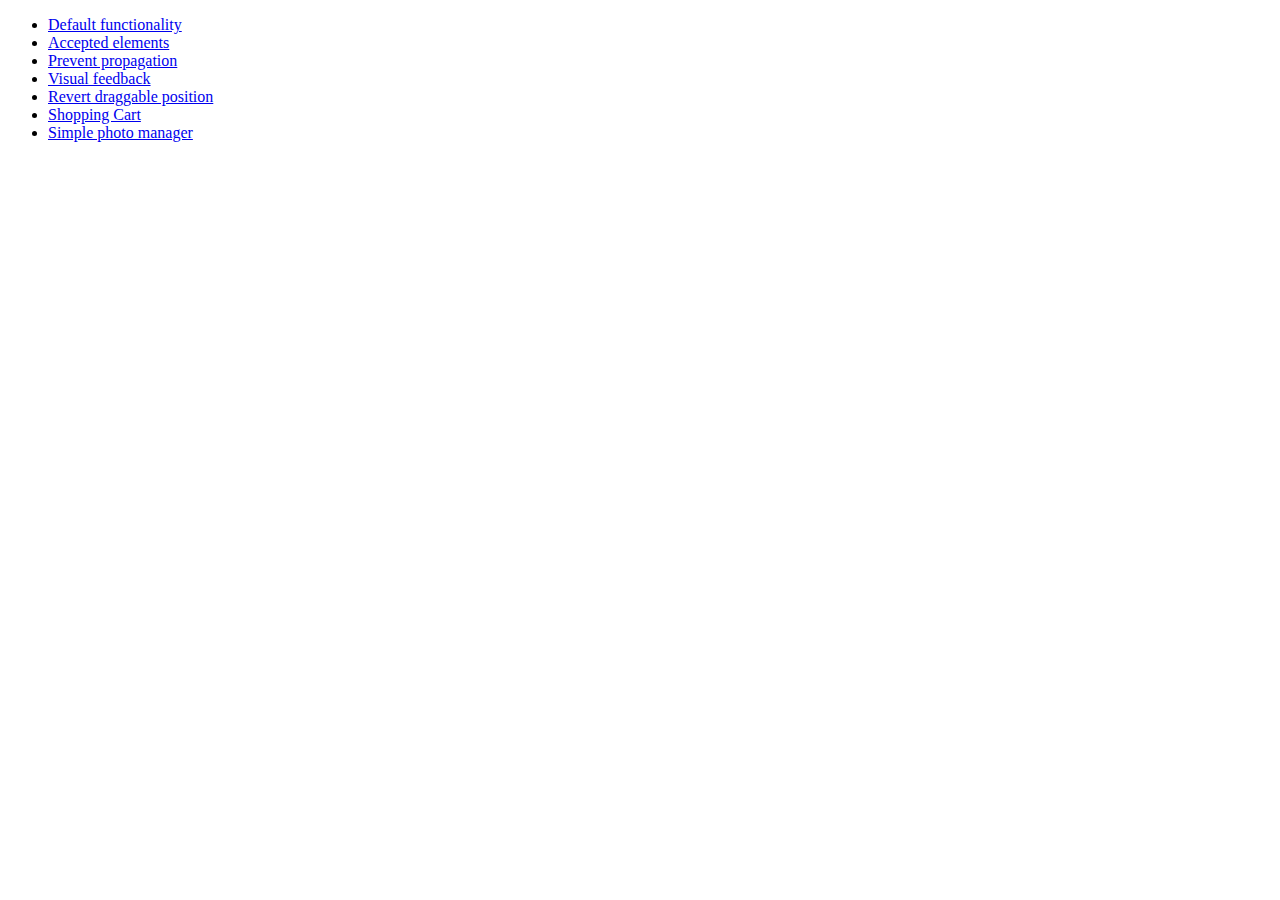
<file: tracker/static/jquery-ui-1.10.4.custom/development-bundle/demos/droppable/index.html>
<!doctype html>
<html lang="en">
<head>
	<meta charset="utf-8">
	<title>jQuery UI Droppable Demos</title>
</head>
<body>

<ul>
	<li><a href="default.html">Default functionality</a></li>
	<li><a href="accepted-elements.html">Accepted elements</a></li>
	<li><a href="propagation.html">Prevent propagation</a></li>
	<li><a href="visual-feedback.html">Visual feedback</a></li>
	<li><a href="revert.html">Revert draggable position</a></li>
	<li><a href="shopping-cart.html">Shopping Cart</a></li>
	<li><a href="photo-manager.html">Simple photo manager</a></li>
</ul>

</body>
</html>
</file>
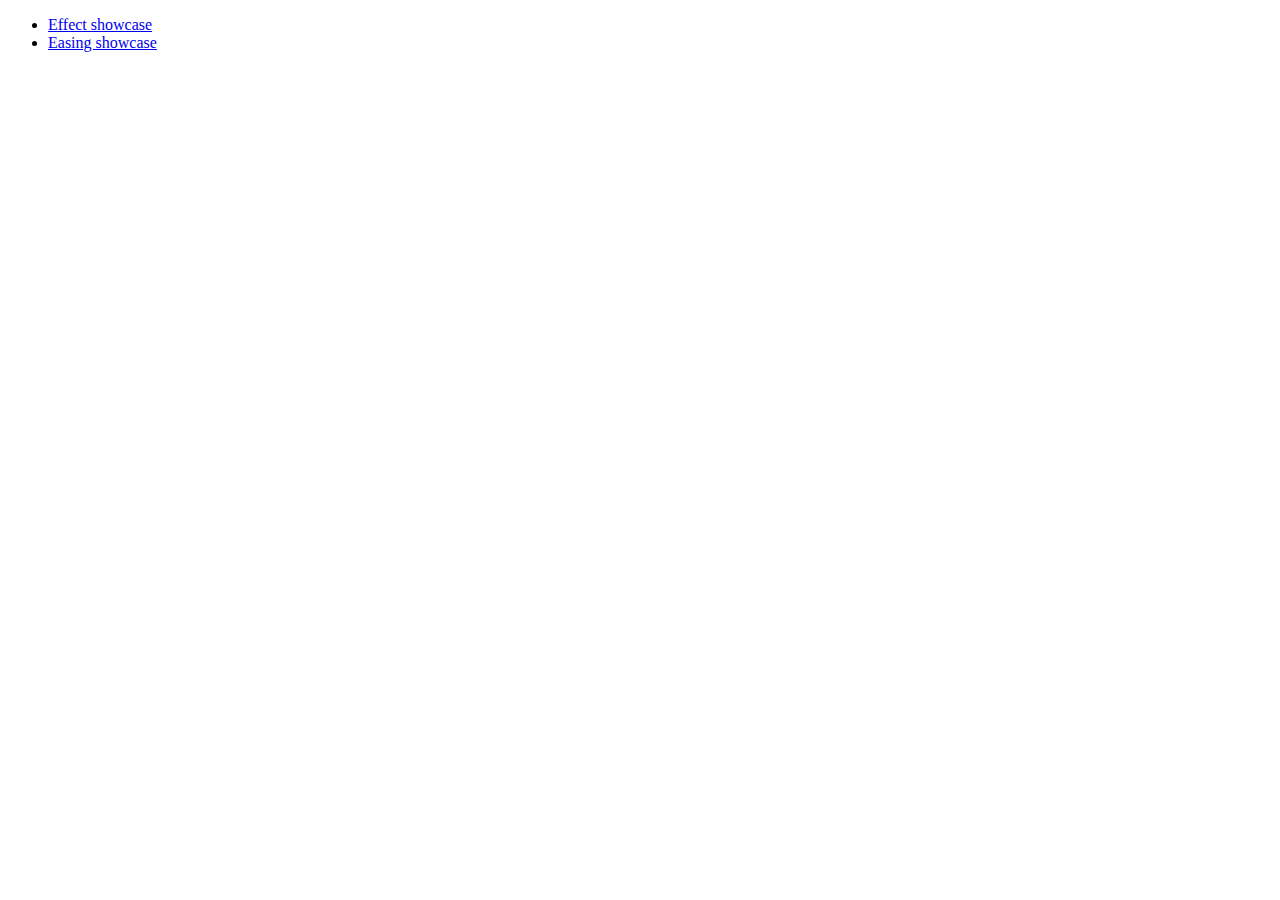
<file: tracker/static/jquery-ui-1.10.4.custom/development-bundle/demos/effect/index.html>
<!doctype html>
<html lang="en">
<head>
	<meta charset="utf-8">
	<title>jQuery UI Effects Demos</title>
</head>
<body>

<ul>
	<li><a href="default.html">Effect showcase</a></li>
	<li><a href="easing.html">Easing showcase</a></li>
</ul>

</body>
</html>
</file>
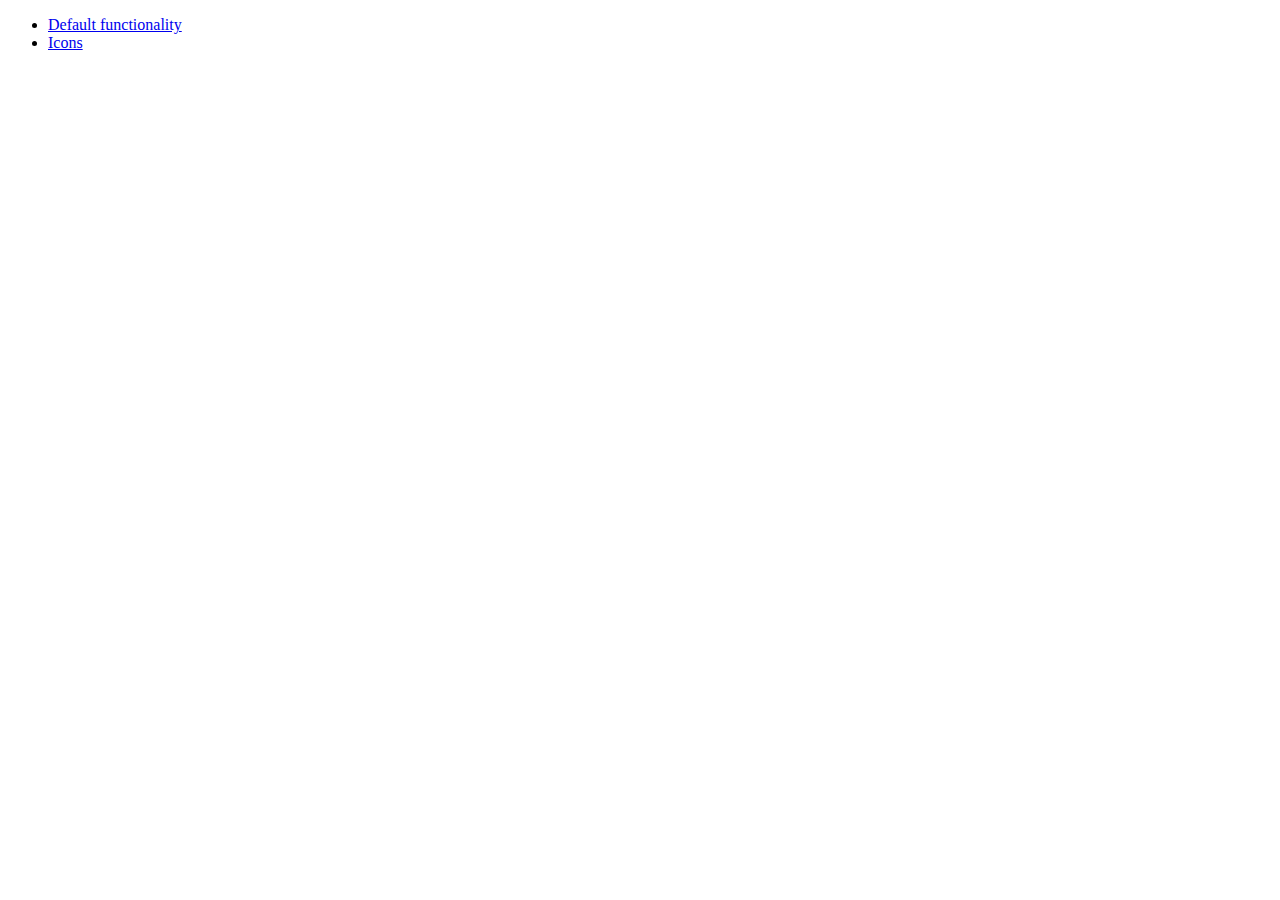
<file: tracker/static/jquery-ui-1.10.4.custom/development-bundle/demos/menu/index.html>
<!doctype html>
<html lang="en">
<head>
	<meta charset="utf-8">
	<title>jQuery UI Menu Demos</title>
</head>
<body>

<ul>
	<li><a href="default.html">Default functionality</a></li>
	<li><a href="icons.html">Icons</a></li>
</ul>

</body>
</html>
</file>
